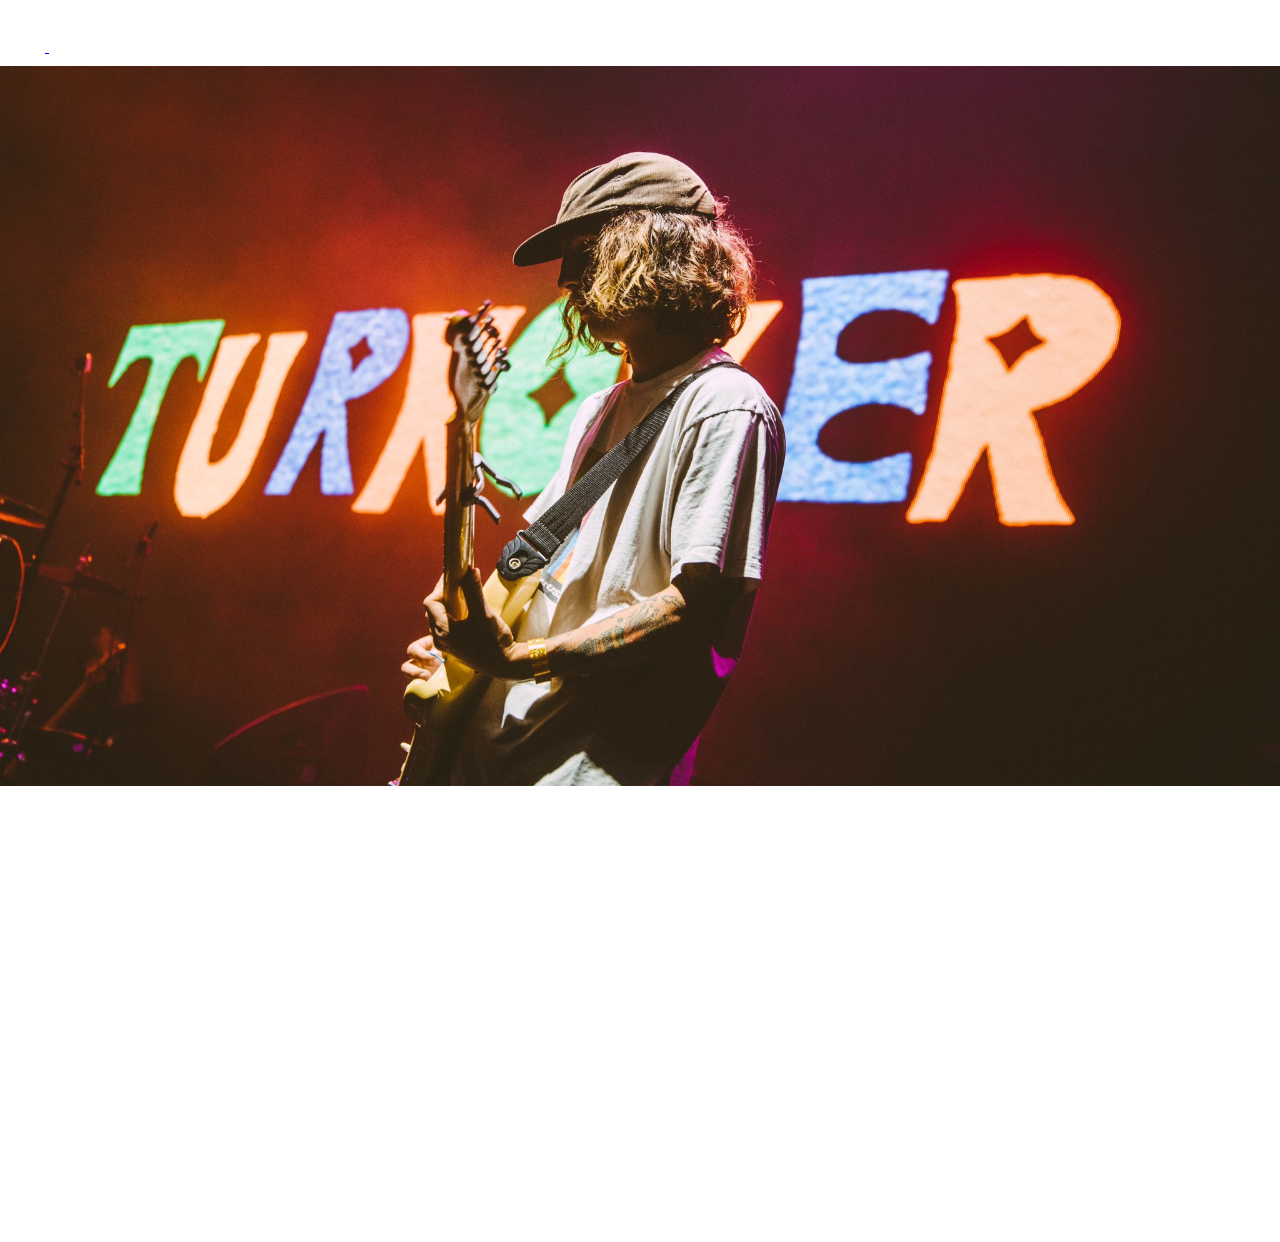
<file: mission2_VanillaJS/index.html>
<!DOCTYPE html>
<html lang="en">
  <head>
    <meta charset="UTF-8" />
    <meta http-equiv="X-UA-Compatible" content="IE=edge" />
    <meta name="viewport" content="width=device-width, initial-scale=1.0" />
    <title>Zidan Al-baihaqi</title>
    <!-- CSS only -->
    <link href="https://cdn.jsdelivr.net/npm/bootstrap@5.2.0/dist/css/bootstrap.min.css" rel="stylesheet" integrity="sha384-gH2yIJqKdNHPEq0n4Mqa/HGKIhSkIHeL5AyhkYV8i59U5AR6csBvApHHNl/vI1Bx" crossorigin="anonymous" />
    <link rel="stylesheet" href="./assets/style.css" />
  </head>
  <body>
    <div class="whitebg">
      <nav class="navbar navbar-dark">
        <div class="container-fluid">
          <a class="navbar-brand" href="#">
            <img id="logo" src="./assets/logo.png" alt="" width="30" height="24" class="d-inline-block align-text-top" />
          </a>
          <div class="end-logo d-flex">
            <a href="instagram.com/zidanalba_/">
              <img id="insta" src="./assets/instagram-logo.png" alt="" width="30" height="24" class="d-inline-block align-text-top" />
            </a>
            <a href="https://github.com/zidanalba/">
              <img id="github" src="./assets/github-logo.png" alt="" width="30" height="24" class="d-inline-block align-text-top" />
            </a>
          </div>
        </div>
      </nav>
      <div class="content">
        <section>
          <div class="hero position-relative">
            <img class="rounded" src="./assets/hero.jpg" alt="" />
            <div class="position-absolute top-50 start-50 translate-middle">
              <div class="profile row justify-content-center" id="profile">
                <img class="pPicture rounded-circle" id="pPicture" src="./assets/myPhoto.jpeg" alt="" />
                <div class="pInfo">
                  <div id="pName"></div>
                  <div id="pDesc"></div>
                </div>
              </div>
            </div>
          </div>
          <!-- <div class="identity card mb-3 text-bg-dark d-flex">
            <div class="row g-0">
              <div class="col-md-4">
                <img class="profilePhoto img-fluid rounded-circle border-dark border-opacity-50 border-5" src="./assets/myPhoto.jpeg" alt="" />
              </div>
              <div class="profileBio col-md-8">
                <div class="card-body">
                  <div class="nama card-title">Mochammad Zidan Al-Baihaqi</div>
                  <div class="desc card-text">Software Engineer Student in Politeknik Negeri Bandung</div>
                </div>
              </div>
            </div>
          </div> -->
        </section>
      </div>
    </div>
    <div class="blackSlider bg-dark"></div>

    <script src="./assets/script.js"></script>
  </body>
</html>
</file>
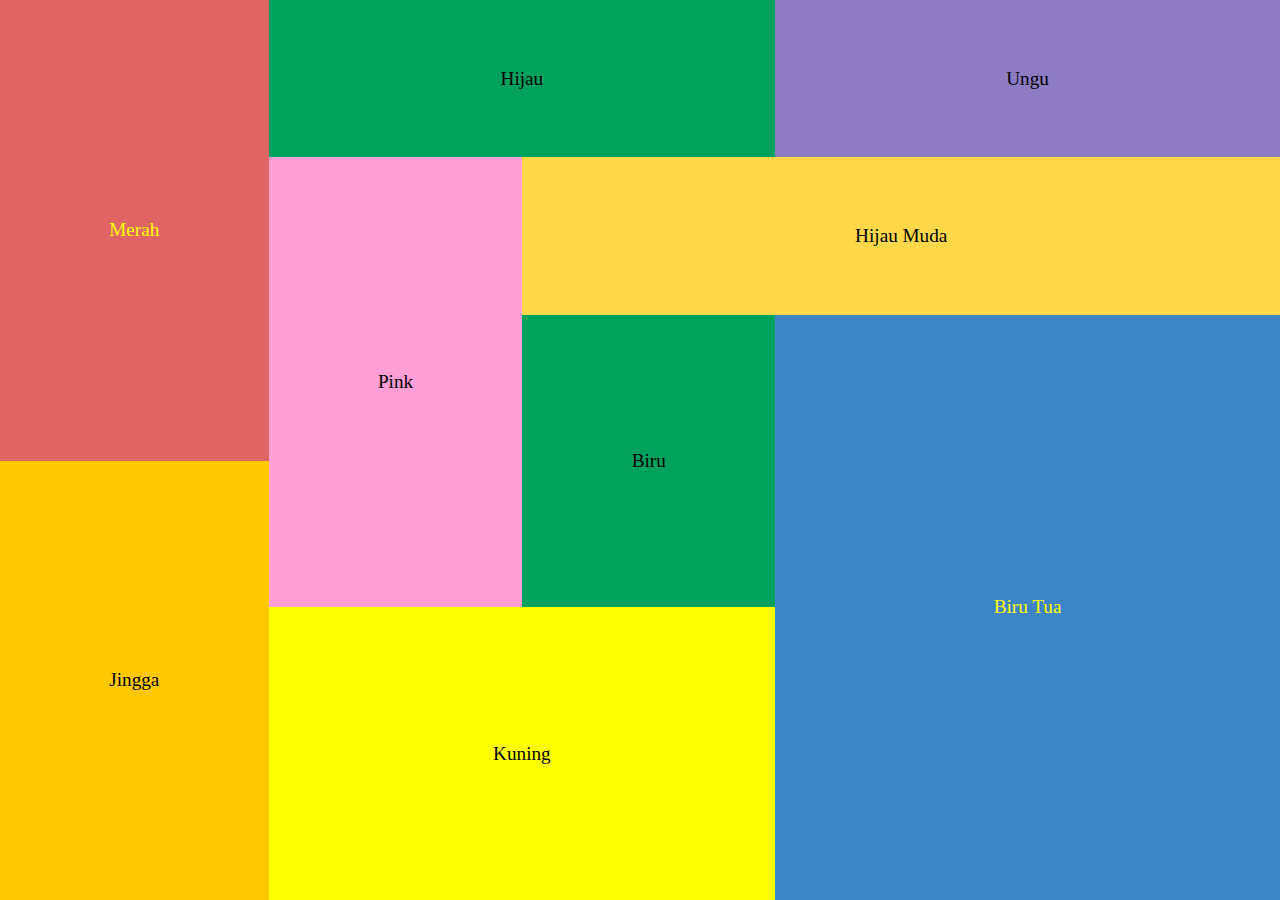
<file: tugas_1/index.html>
<!DOCTYPE html>
<html lang="en">
  <head>
    <meta charset="UTF-8" />
    <meta http-equiv="X-UA-Compatible" content="IE=edge" />
    <meta name="viewport" content="width=device-width, initial-scale=1.0" />
    <title>Mission 1 - Tugas 1</title>
    <style>
      * {
        margin: 0;
        padding: 0;
      }

      .grid-container {
        width: 100%;
        height: 100vh;
        display: grid;
        font-size: larger;
        grid-template-areas:
          "merah hijau hijau ungu ungu"
          "merah pink hijau-muda hijau-muda hijau-muda"
          "merah pink biru biru-tua biru-tua"
          "jingga pink biru biru-tua biru-tua"
          "jingga kuning kuning biru-tua biru-tua"
          "jingga kuning kuning biru-tua biru-tua";
      }

      .item {
        display: flex;
        justify-content: center;
        align-items: center;
      }

      .merah {
        grid-area: merah;
      }

      .boks-merah {
        background-color: #e06665;
      }

      .boks-hijau {
        background-color: #00a15d;
      }

      .boks-ungu {
        background-color: #8d7cc3;
      }

      .boks-orange {
        background-color: #ffc801;
      }

      .boks-kuning {
        background-color: #ffff01;
      }

      .boks-biru {
        background-color: #3e85c7;
      }

      .boks-pink {
        background-color: #ff9fd5;
      }

      .boks-hijau-muda {
        background-color: #fed849;
      }

      .teks-kuning {
        color: yellow;
      }

      .hijau {
        grid-area: hijau;
      }
      .ungu {
        grid-area: ungu;
      }
      .pink {
        grid-area: pink;
      }
      .hijau-muda {
        grid-area: hijau-muda;
      }
      .biru {
        grid-area: biru;
      }
      .jingga {
        grid-area: jingga;
      }
      .kuning {
        grid-area: kuning;
      }
      .biru-tua {
        grid-area: biru-tua;
      }
    </style>
  </head>
  <body>
    <div class="grid-container">
      <div class="item merah boks-merah teks-kuning">Merah</div>
      <div class="item hijau boks-hijau">Hijau</div>
      <div class="item ungu boks-ungu">Ungu</div>
      <div class="item pink boks-pink">Pink</div>
      <div class="item hijau-muda boks-hijau-muda">Hijau Muda</div>
      <div class="item biru boks-hijau">Biru</div>
      <div class="item jingga boks-orange">Jingga</div>
      <div class="item kuning boks-kuning">Kuning</div>
      <div class="item biru-tua boks-biru teks-kuning">Biru Tua</div>
    </div>
  </body>
</html>
</file>
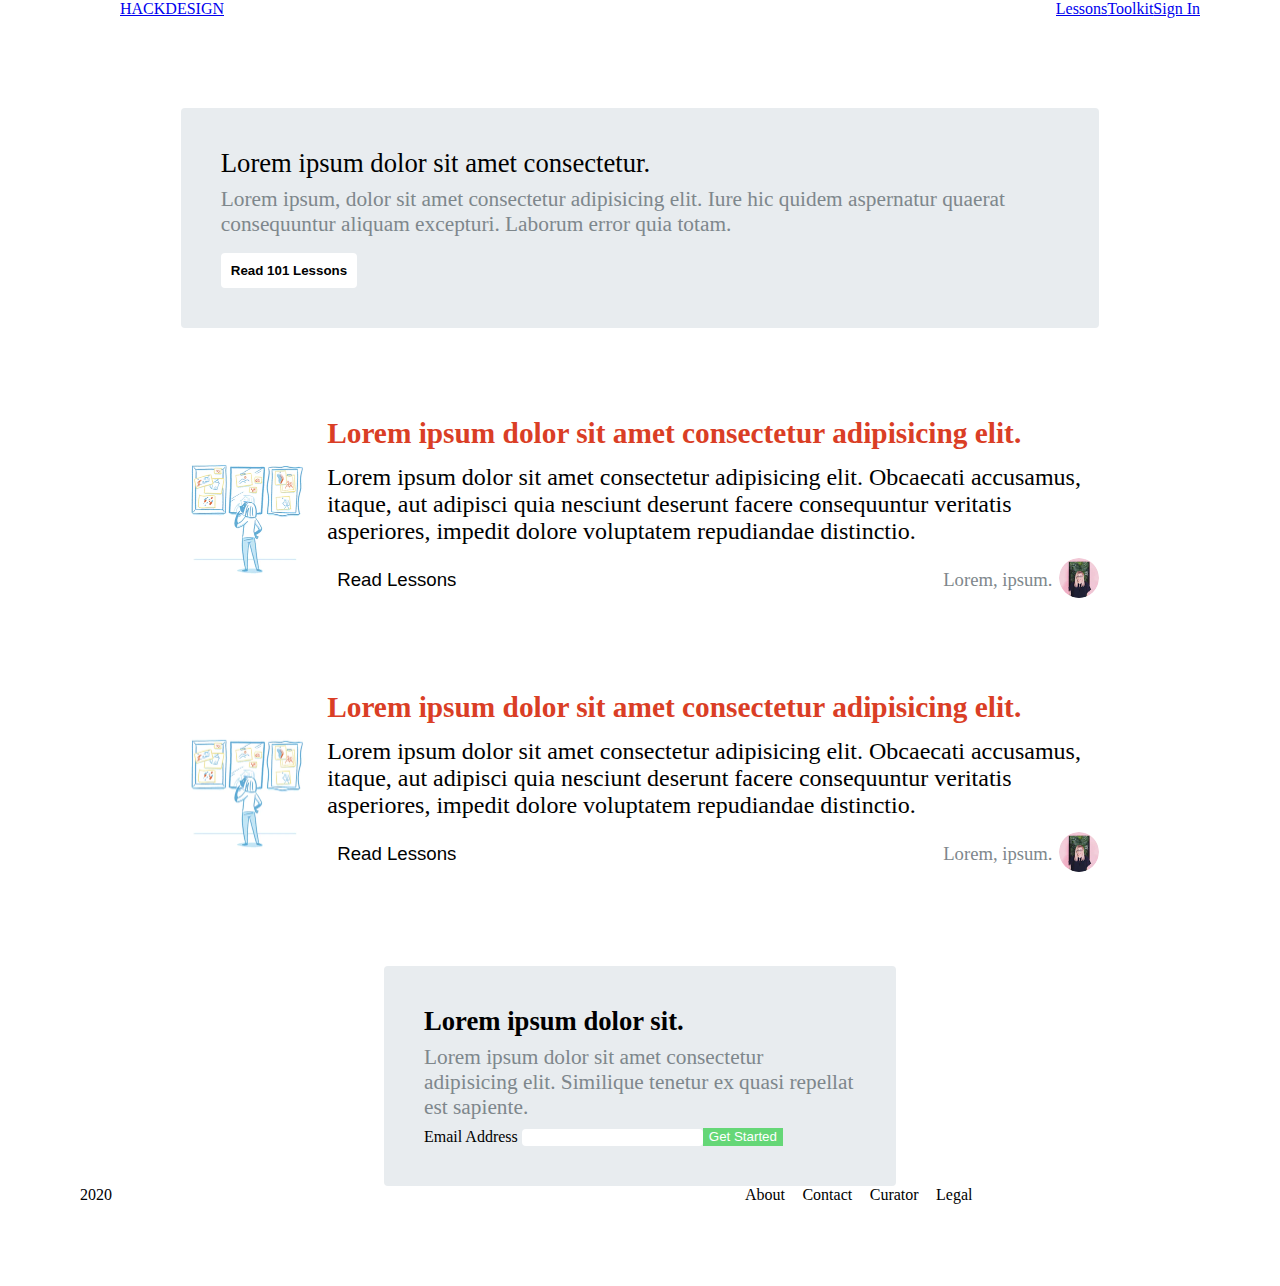
<file: tugas_2/index.html>
<!DOCTYPE html>
<html lang="en">
  <head>
    <meta charset="UTF-8" />
    <meta http-equiv="X-UA-Compatible" content="IE=edge" />
    <meta name="viewport" content="width=device-width, initial-scale=1.0" />
    <title>Mission 1 - Tugas 2</title>
    <link rel="stylesheet" href="style.css" />
  </head>
  <body>
    <div class="container">
      <div class="navbar flex flex-column center">
        <ul class="flex space-between">
          <div class="navbar navbar-items">
            <li><a href="#homepage">HACKDESIGN</a></li>
          </div>
          <div class="navbar navbar-items flex space-between">
            <li class="navbar-end"><a href="#lessons">Lessons</a></li>
            <li class="navbar-end"><a href="#toolkit">Toolkit</a></li>
            <li class="navbar-end"><a href="#signIn">Sign In</a></li>
          </div>
        </ul>
      </div>
      <div class="content">
        <div class="user-interactive grey-bg border-radius">
          <div class="user-interactive-title">Lorem ipsum dolor sit amet consectetur.</div>
          <div class="user-interactive-desc grey-font">Lorem ipsum, dolor sit amet consectetur adipisicing elit. Iure hic quidem aspernatur quaerat consequuntur aliquam excepturi. Laborum error quia totam.</div>
          <button class="white-button-template border-radius bold-font">Read 101 Lessons</button>
        </div>
        <div class="lessons flex">
          <div class="lessons-pict flex flex-column center">
            <img class="lessons-pict-img-size" src="img/img1.webp" alt="lesson-img" />
          </div>
          <div class="lessons-content flex flex-column space-between">
            <div class="lessons-title azalea bold-font">Lorem ipsum dolor sit amet consectetur adipisicing elit.</div>
            <div class="lessons-desc lessons-margin-top-bottom">
              Lorem ipsum dolor sit amet consectetur adipisicing elit. Obcaecati accusamus, itaque, aut adipisci quia nesciunt deserunt facere consequuntur veritatis asperiores, impedit dolore voluptatem repudiandae distinctio.
            </div>
            <div class="lesson-bottom flex space-between">
              <button class="lesson-button white-button-template small-font">Read Lessons</button>
              <div class="lessons-author flex">
                <div class="author-name flex flex-column center small-font grey-font">Lorem, ipsum.</div>
                <div class="author-picture">
                  <img class="lessons-author-pp-template" src="img/author-pp1.webp" alt="author-pp1" />
                </div>
              </div>
            </div>
          </div>
        </div>
        <div class="lessons flex">
          <div class="lessons-pict flex flex-column center">
            <img class="lessons-pict-img-size" src="img/img1.webp" alt="lesson-img" />
          </div>
          <div class="lessons-content flex flex-column space-between">
            <div class="lessons-title azalea bold-font">Lorem ipsum dolor sit amet consectetur adipisicing elit.</div>
            <div class="lessons-desc lessons-margin-top-bottom">
              Lorem ipsum dolor sit amet consectetur adipisicing elit. Obcaecati accusamus, itaque, aut adipisci quia nesciunt deserunt facere consequuntur veritatis asperiores, impedit dolore voluptatem repudiandae distinctio.
            </div>
            <div class="lesson-bottom flex space-between">
              <button class="lesson-button white-button-template small-font">Read Lessons</button>
              <div class="lessons-author flex">
                <div class="author-name flex flex-column center small-font grey-font">Lorem, ipsum.</div>
                <div class="author-picture">
                  <img class="lessons-author-pp-template" src="img/author-pp1.webp" alt="author-pp1" />
                </div>
              </div>
            </div>
          </div>
        </div>
        <div class="join-page user-interactive grey-bg border-radius">
          <div class="user-interactive-title bold-font">Lorem ipsum dolor sit.</div>
          <div class="user-interactive-desc grey-font">Lorem ipsum dolor sit amet consectetur adipisicing elit. Similique tenetur ex quasi repellat est sapiente.</div>
          <div class="join-form flex">
            <form class="join-email">
              <label for="email">Email Address</label>
              <input type="text" id="user-email" class="border-radius no-border" />
            </form>
            <button class="join-button no-border">Get Started</button>
          </div>
        </div>
      </div>
      <div class="footer flex space-between">
        <div class="footer-start">2020</div>
        <div class="footer-end flex">
          <div class="about footer-margin-right">About</div>
          <div class="contact footer-margin">Contact</div>
          <div class="curator footer-margin">Curator</div>
          <div class="legal footer-margin-left">Legal</div>
        </div>
      </div>
    </div>
  </body>
</html>
</file>
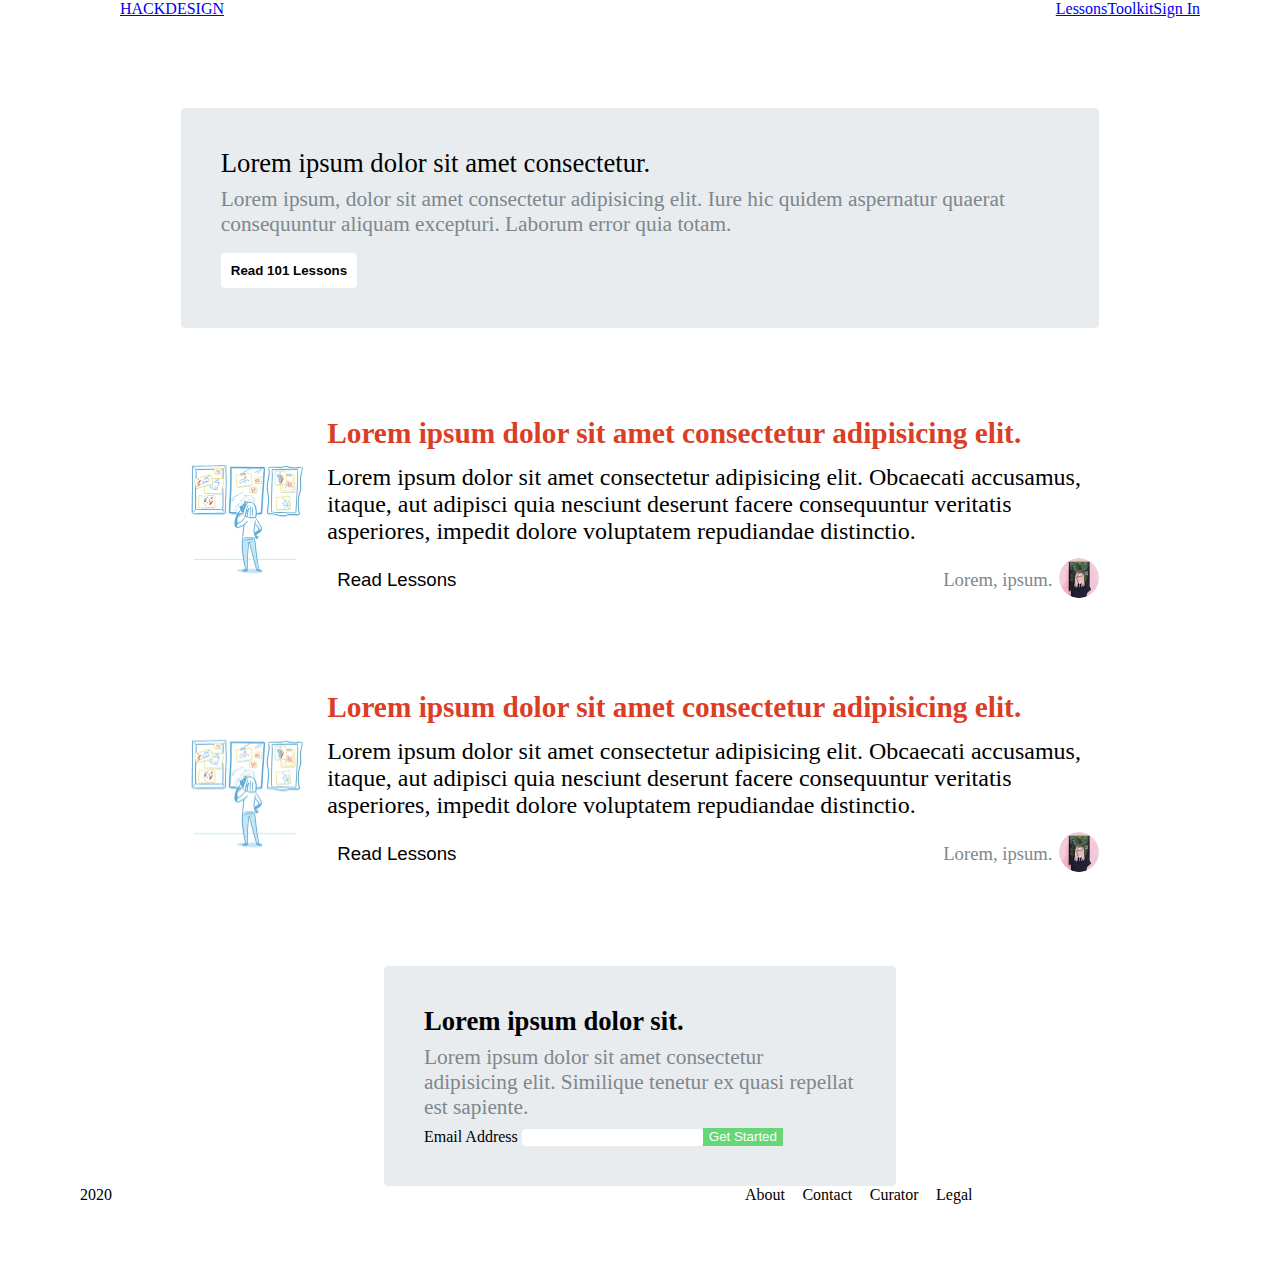
<file: mission1/tugas_2/index.html>
<!DOCTYPE html>
<html lang="en">
  <head>
    <meta charset="UTF-8" />
    <meta http-equiv="X-UA-Compatible" content="IE=edge" />
    <meta name="viewport" content="width=device-width, initial-scale=1.0" />
    <title>Mission 1 - Tugas 2</title>
    <link rel="stylesheet" href="style.css" />
  </head>
  <body>
    <div class="container">
      <div class="navbar flex flex-column center">
        <ul class="flex space-between">
          <div class="navbar navbar-items">
            <li><a href="#homepage">HACKDESIGN</a></li>
          </div>
          <div class="navbar-end navbar-items flex space-between">
            <li class="navbar-end"><a href="#lessons">Lessons</a></li>
            <li class="navbar-end"><a href="#toolkit">Toolkit</a></li>
            <li class="navbar-end"><a href="#signIn">Sign In</a></li>
          </div>
        </ul>
      </div>
      <div class="content">
        <div class="user-interactive grey-bg border-radius">
          <div class="user-interactive-title">Lorem ipsum dolor sit amet consectetur.</div>
          <div class="user-interactive-desc grey-font">Lorem ipsum, dolor sit amet consectetur adipisicing elit. Iure hic quidem aspernatur quaerat consequuntur aliquam excepturi. Laborum error quia totam.</div>
          <button class="white-button-template border-radius bold-font">Read 101 Lessons</button>
        </div>
        <div class="lessons flex">
          <div class="lessons-pict flex flex-column center">
            <img class="lessons-pict-img-size" src="img/img1.webp" alt="lesson-img" />
          </div>
          <div class="lessons-content flex flex-column space-between">
            <div class="lessons-title azalea bold-font">Lorem ipsum dolor sit amet consectetur adipisicing elit.</div>
            <div class="lessons-desc lessons-margin-top-bottom">
              Lorem ipsum dolor sit amet consectetur adipisicing elit. Obcaecati accusamus, itaque, aut adipisci quia nesciunt deserunt facere consequuntur veritatis asperiores, impedit dolore voluptatem repudiandae distinctio.
            </div>
            <div class="lesson-bottom flex space-between">
              <button class="lesson-button white-button-template small-font">Read Lessons</button>
              <div class="lessons-author flex">
                <div class="author-name flex flex-column center small-font grey-font">Lorem, ipsum.</div>
                <div class="author-picture">
                  <img class="lessons-author-pp-template" src="img/author-pp1.webp" alt="author-pp1" />
                </div>
              </div>
            </div>
          </div>
        </div>
        <div class="lessons flex">
          <div class="lessons-pict flex flex-column center">
            <img class="lessons-pict-img-size" src="img/img1.webp" alt="lesson-img" />
          </div>
          <div class="lessons-content flex flex-column space-between">
            <div class="lessons-title azalea bold-font">Lorem ipsum dolor sit amet consectetur adipisicing elit.</div>
            <div class="lessons-desc lessons-margin-top-bottom">
              Lorem ipsum dolor sit amet consectetur adipisicing elit. Obcaecati accusamus, itaque, aut adipisci quia nesciunt deserunt facere consequuntur veritatis asperiores, impedit dolore voluptatem repudiandae distinctio.
            </div>
            <div class="lesson-bottom flex space-between">
              <button class="lesson-button white-button-template small-font">Read Lessons</button>
              <div class="lessons-author flex">
                <div class="author-name flex flex-column center small-font grey-font">Lorem, ipsum.</div>
                <div class="author-picture">
                  <img class="lessons-author-pp-template" src="img/author-pp1.webp" alt="author-pp1" />
                </div>
              </div>
            </div>
          </div>
        </div>
        <div class="join-page user-interactive grey-bg border-radius">
          <div class="user-interactive-title bold-font">Lorem ipsum dolor sit.</div>
          <div class="user-interactive-desc grey-font">Lorem ipsum dolor sit amet consectetur adipisicing elit. Similique tenetur ex quasi repellat est sapiente.</div>
          <div class="join-form flex">
            <form class="join-email">
              <label for="email">Email Address</label>
              <input type="text" id="user-email" class="border-radius no-border" />
            </form>
            <button class="join-button no-border">Get Started</button>
          </div>
        </div>
      </div>
      <div class="footer flex space-between">
        <div class="footer-start">2020</div>
        <div class="footer-end flex">
          <div class="about footer-margin-right">About</div>
          <div class="contact footer-margin">Contact</div>
          <div class="curator footer-margin">Curator</div>
          <div class="legal footer-margin-left">Legal</div>
        </div>
      </div>
    </div>
  </body>
</html>
</file>
<file: mission2_VanillaJS/assets/style.css>
* {
  margin: 0;
  padding: 0;
  box-sizing: border-box;
}

#logo {
  opacity: 0;
}

.blackSlider {
  position: absolute;
  top: 0;
  left: 0;
  width: 0%;
  height: 100vh;
  background-color: lightblue;
  z-index: -1;
}

section {
  display: flex;
  margin-top: 10px;
  height: 80vh;
  justify-content: center;
  align-items: center;
}

.hero {
  height: 0%;
  width: 100%;
  position: relative;
}

.hero img {
  width: 100%;
  height: 100%;
  object-fit: cover;
}

.hero::after {
  content: "";
  background: black;
  width: 100%;
  height: 100%;
  position: relative;
  left: 0;
  top: 0;
  opacity: 0.3;
}

.identity img {
  width: 100%;
}

.identity {
  z-index: 1;
}

.profile img {
  width: 35%;
  opacity: 0;
}

#insta {
  margin-right: 15px;
}
</file>
<file: tugas_2/style.css>
* {
  margin: 0;
}

.container {
  padding-left: 5rem;
  padding-right: 5rem;
}

.navbar {
  margin: 0;
  overflow: hidden;
}

.navbar-items {
  text-align: center;
  text-decoration: none;
  list-style-type: none;
}

.content > * {
  margin: 8% 9%;
}

.user-interactive {
  padding: 2rem;
}

.user-interactive > * {
  margin: 8px;
}

.user-interactive-title {
  font-size: 20pt;
}

.user-interactive-desc {
  font-size: 16pt;
}

.white-button-template {
  background-color: white;
  border: 0;
  padding: 10px;
}

.lessons {
  height: 40%;
}

.lessons-margin-top-bottom {
  margin-top: 10pt;
  margin-bottom: 10pt;
}

.lessons-pict-img-size {
  max-width: 128px;
  width: max-content;
  height: max-content;
  justify-content: center;
}

.lessons-content {
  padding-left: 2%;
}

.lessons-title {
  font-size: 22pt;
}

.lessons-desc {
  font-size: 18pt;
}

.join-page {
  max-width: 40%;
  margin: auto;
  width: 100%;
  height: auto;
}

.footer {
  max-width: 75%;
  height: 100px;
  width: auto;
}

.footer-margin-left {
  margin-left: 5%;
}

.footer-margin-right {
  margin-right: 5%;
}

.footer-margin {
  margin-right: 5%;
  margin-left: 5%;
}

.join-button {
  background-color: #65d777;
  color: white;
}

.no-border {
  border: 0;
}

.small-font {
  font-size: 14pt;
}

.lessons-author-pp-template {
  border-radius: 90pt;
  max-width: 40px;
  margin-left: 5pt;
}

.list-style-none {
  list-style-type: none;
}

.float-left {
  float: left;
}

.float-right {
  float: right;
}

.grey-bg {
  background-color: #e8ecef;
}

.border-radius {
  border-radius: 3pt;
}

.grey-font {
  color: #7e878c;
}

.bold-font {
  font-weight: bold;
}

.light-font {
  font-weight: lighter;
}

.flex {
  display: flex;
}

.inline-flex {
  display: inline-flex;
}

.flex-column {
  flex-direction: column;
}

.flex-row {
  flex-direction: row;
}

.space-between {
  justify-content: space-between;
}

.center {
  justify-content: center;
}

.shadow {
  text-shadow: 2px 2px 4px #000000;
}

.azalea {
  color: #da3e25;
}
</file>
<file: mission1/tugas_2/style.css>
* {
  margin: 0;
}

.container {
  padding-left: 5rem;
  padding-right: 5rem;
}

.navbar {
  margin: 0;
  overflow: hidden;
}

.navbar-items {
  text-align: center;
  text-decoration: none;
  list-style-type: none;
}

.content > * {
  margin: 8% 9%;
}

.user-interactive {
  padding: 2rem;
}

.user-interactive > * {
  margin: 8px;
}

.user-interactive-title {
  font-size: 20pt;
}

.user-interactive-desc {
  font-size: 16pt;
}

.white-button-template {
  background-color: white;
  border: 0;
  padding: 10px;
}

.lessons {
  height: 40%;
}

.lessons-margin-top-bottom {
  margin-top: 10pt;
  margin-bottom: 10pt;
}

.lessons-pict-img-size {
  max-width: 128px;
  width: max-content;
  height: max-content;
  justify-content: center;
}

.lessons-content {
  padding-left: 2%;
}

.lessons-title {
  font-size: 22pt;
}

.lessons-desc {
  font-size: 18pt;
}

.join-page {
  max-width: 40%;
  margin: auto;
  width: 100%;
  height: auto;
}

.footer {
  max-width: 75%;
  height: 100px;
  width: auto;
}

.footer-margin-left {
  margin-left: 5%;
}

.footer-margin-right {
  margin-right: 5%;
}

.footer-margin {
  margin-right: 5%;
  margin-left: 5%;
}

.join-button {
  background-color: #65d777;
  color: white;
}

.no-border {
  border: 0;
}

.small-font {
  font-size: 14pt;
}

.lessons-author-pp-template {
  border-radius: 90pt;
  max-width: 40px;
  margin-left: 5pt;
}

.list-style-none {
  list-style-type: none;
}

.float-left {
  float: left;
}

.float-right {
  float: right;
}

.grey-bg {
  background-color: #e8ecef;
}

.border-radius {
  border-radius: 3pt;
}

.grey-font {
  color: #7e878c;
}

.bold-font {
  font-weight: bold;
}

.light-font {
  font-weight: lighter;
}

.flex {
  display: flex;
}

.inline-flex {
  display: inline-flex;
}

.flex-column {
  flex-direction: column;
}

.flex-row {
  flex-direction: row;
}

.space-between {
  justify-content: space-between;
}

.center {
  justify-content: center;
}

.shadow {
  text-shadow: 2px 2px 4px #000000;
}

.azalea {
  color: #da3e25;
}
</file>
